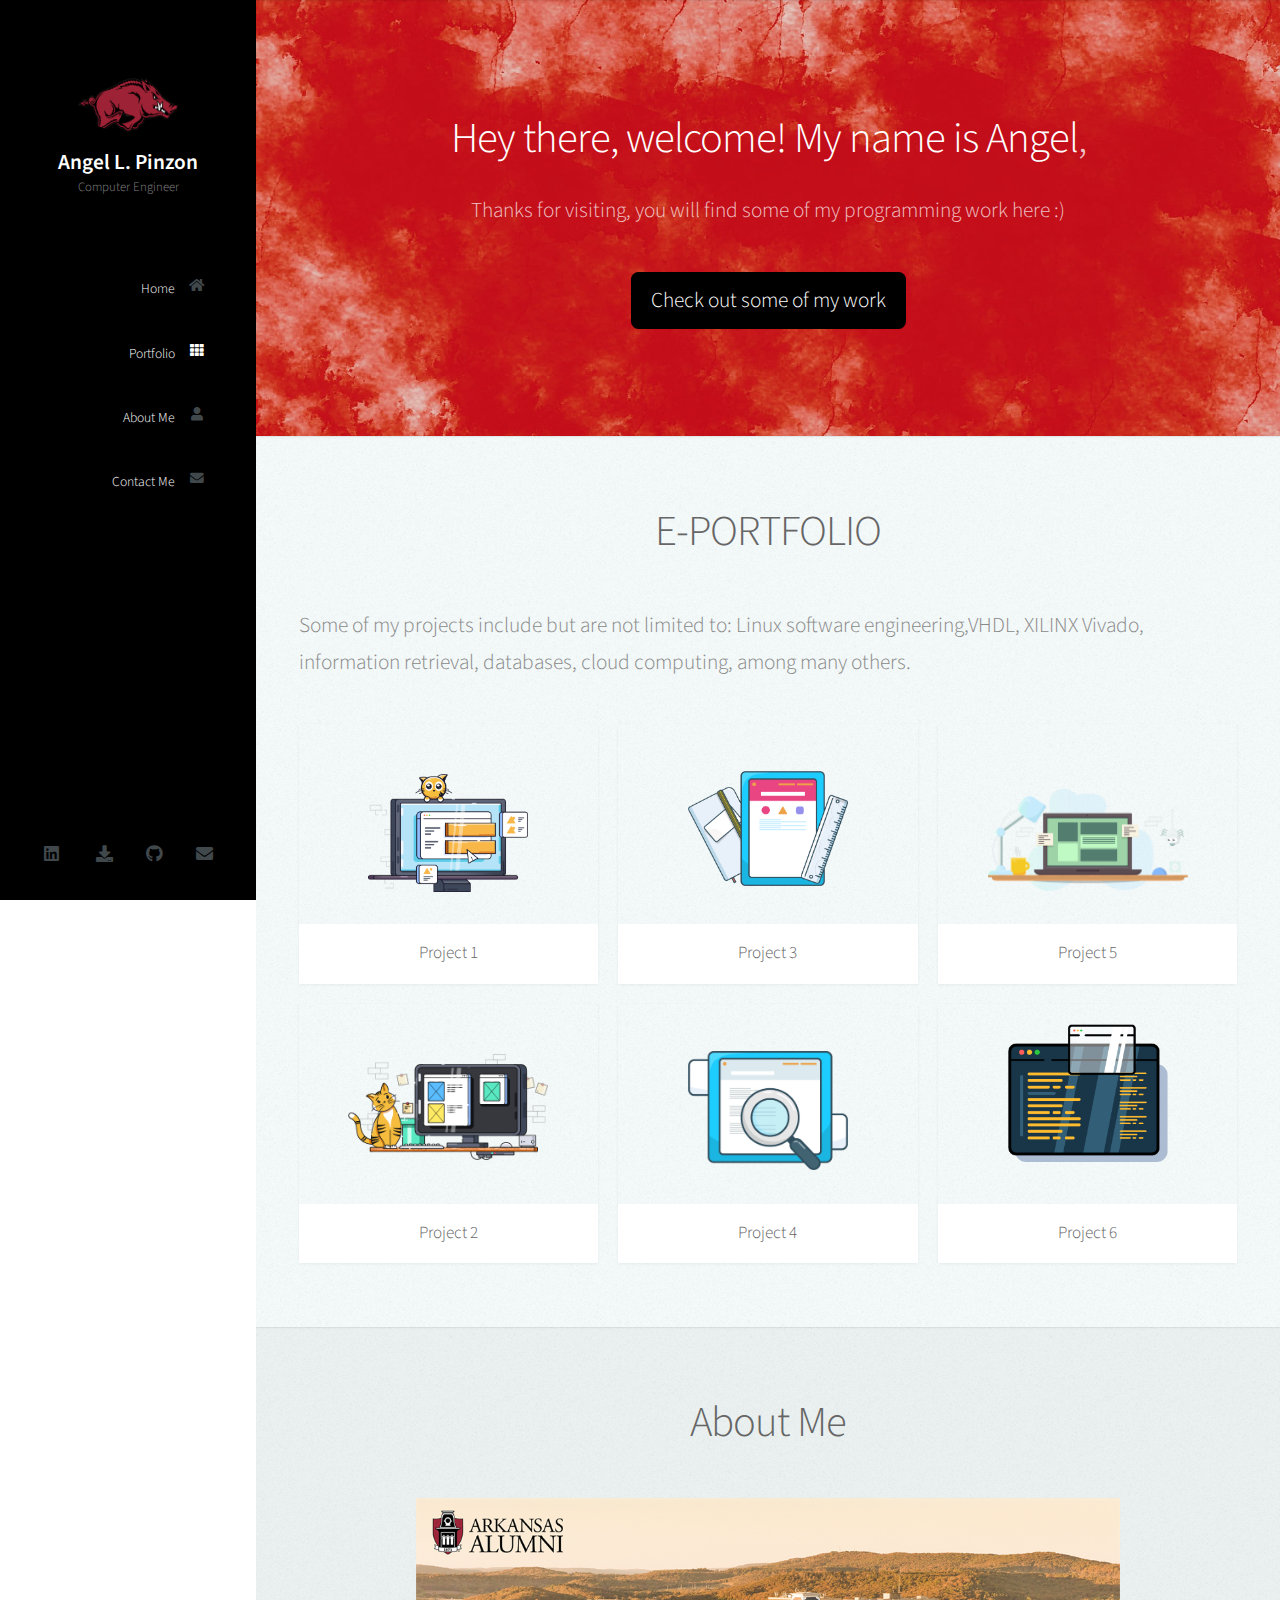
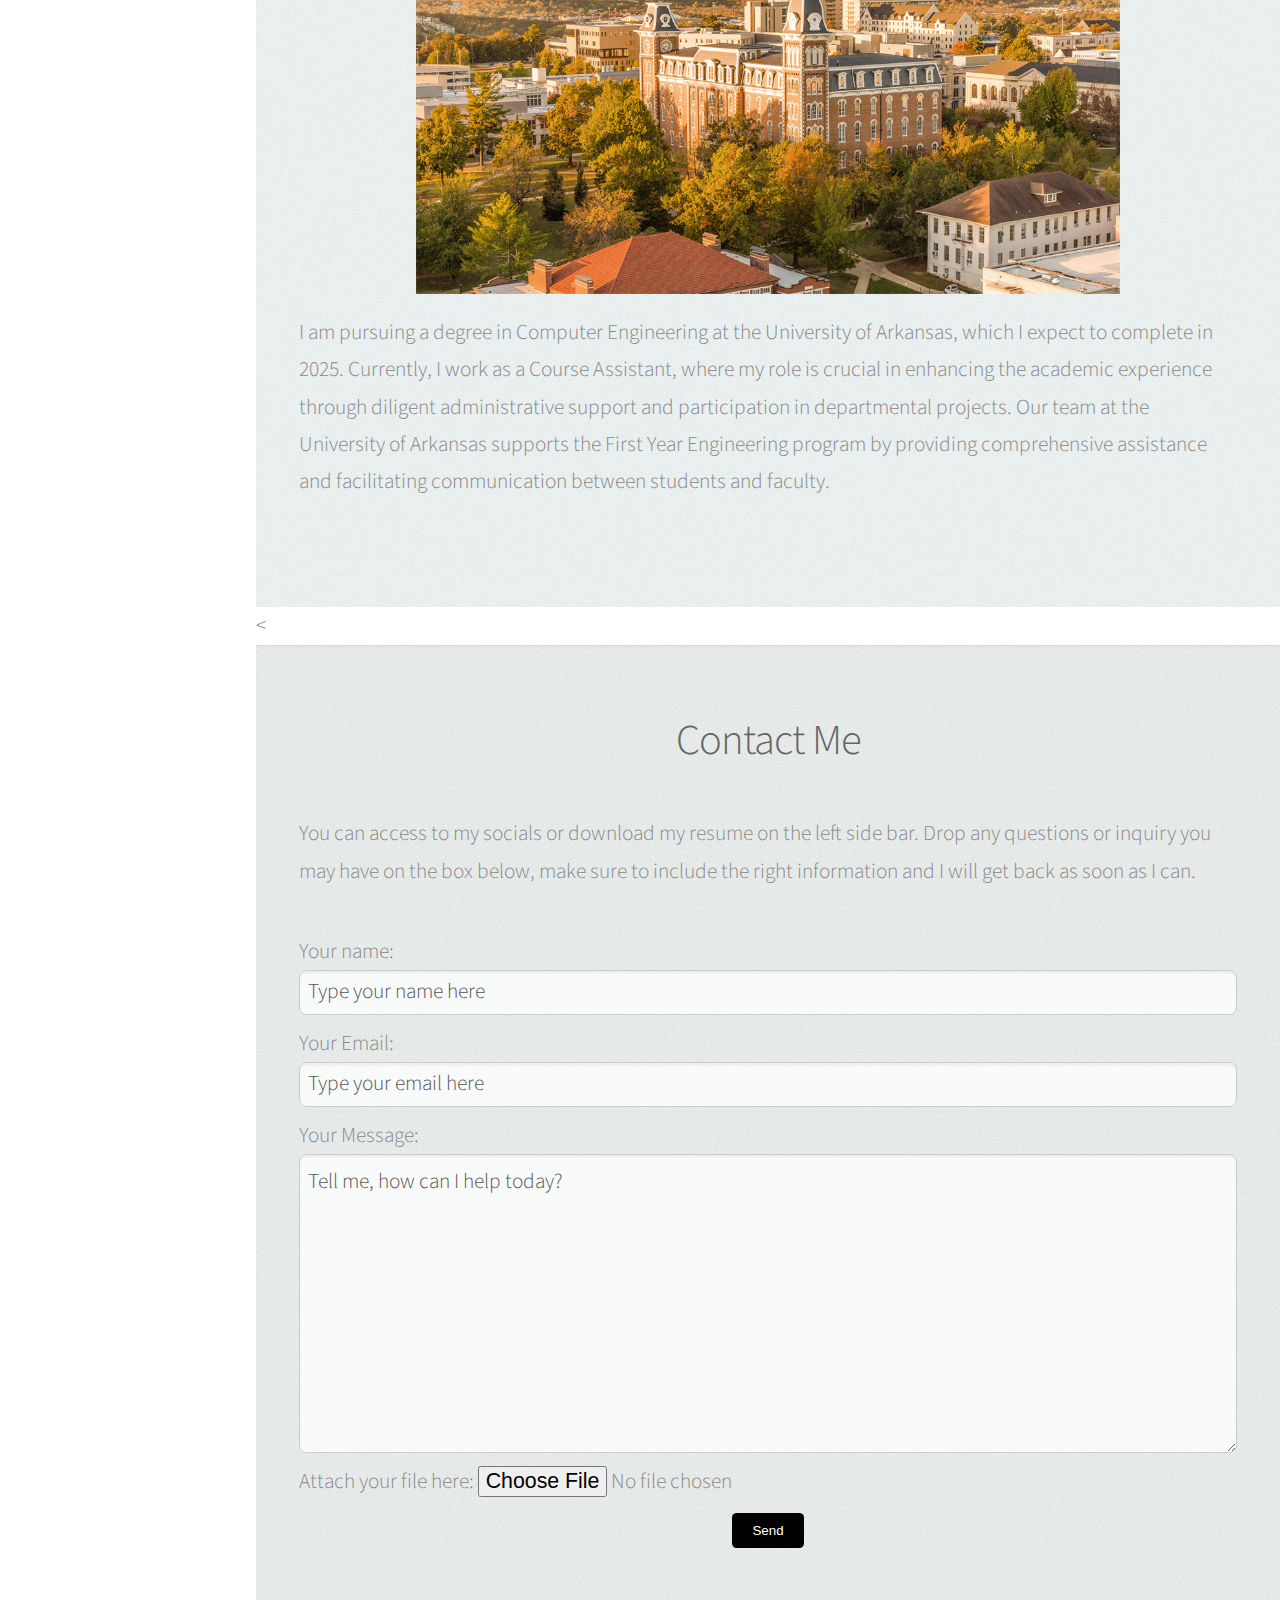
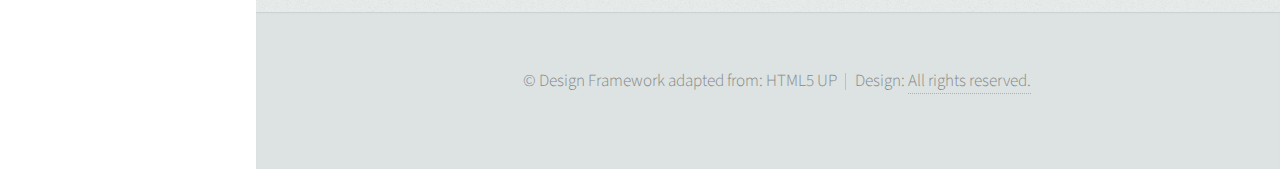
<file: index.html>
<!DOCTYPE HTML>
<!--
	Adapted from:
	Prologue by HTML5 UP
	html5up.net | @ajlkn
	Free for personal and commercial use under the CCA 3.0 license (html5up.net/license)
-->
<html>
<head>
	<title>E-Portfolio</title>
	<meta charset="utf-8" />
	<meta name="viewport" content="width=device-width, initial-scale=1, user-scalable=no" />
	<link rel="stylesheet" href="assets/css/main.css" />

	<style>
		.item .image.fit {
			width: 200px;
			height: 200px;
			object-fit: cover;
			margin: 0 auto;
			display: block;
		}

		/* For Project 1 */
		#portfolio .col-4:nth-child(1) article.item:first-child .image.fit img {
			width: 80%;  /* Adjust this percentage to make image smaller */
			margin: 0 auto;  /* Centers the image horizontally */
			display: block;  /* Ensures margin auto works for centering */
			padding-top: 30px;
			position: relative;
			top: 20px;  /* Adjust this value to move the image down */
		}
		/* For Project 2 */
		#portfolio .col-4:nth-child(1) article.item:last-child .image.fit {
			padding-top: 30px;
			position: relative;
			top: 20px;  /* Adjust this value to move the image down */
		}
		/* For Project 3 - adjusting size */
		#portfolio .col-4:nth-child(2) article.item:first-child .image.fit img {
			width: 80%;  /* Adjust this percentage to make image smaller */
			margin: 0 auto;  /* Centers the image horizontally */
			display: block;  /* Ensures margin auto works for centering */
			padding-top: 10px;
			position: relative;
			top: 37px;
		}

		/* For Project 4 - adjusting size */
		#portfolio .col-4:nth-child(2) article.item:last-child .image.fit img {
			width: 80%;  /* Adjust this percentage to make image smaller */
			margin: 0 auto;  /* Centers the image horizontally */
			display: block;  /* Ensures margin auto works for centering */
			padding-top: 10px;
			position: relative;
			top: 37px;
		}

		/* To adjust Project 5 */
		#portfolio .col-4:nth-child(3) article.item:first-child .image.fit {
			padding-top: 30px;
			position: relative;
			top: 35px;  /* Adjust this value to move the image down */
		}

		/* For Project 6 - adjusting size */
		#portfolio .col-4:nth-child(3) article.item:last-child .image.fit img {
			width: 80%;  /* Adjust this percentage to make image smaller */
			margin: 0 auto;  /* Centers the image horizontally */
			display: block;  /* Ensures margin auto works for centering */
			padding-top: 10px;
			position: relative;
			top: 10px;
		}
		#header {
			background-color: rgb(0, 0, 0);
		}

		.social-icons {
			display: flex;
			justify-content: center; /* Center icons horizontally */
			align-items: center; /* Vertically center icons */
			padding: 10px 0; /* Add padding top/bottom */
		}

		.social-icons a {
			margin: 0 10px; /* Equal margin on both sides */
			display: inline-flex;
			align-items: center;
			color: #ffffff; /* Default icon color */ /* White color for icons */
			transition: color 0.3s ease; /* Smooth transition for hover effect */
		}


		.social-icons a:hover {
			color: #007bff; /* Change icon color on hover to consistent blue*/
		}


		.social-icons .label {
			clip: rect(1px, 1px, 1px, 1px);
			position: absolute;
			height: 1px;
			width: 1px;
			overflow: hidden;
			white-space: nowrap;
		}

		#logo {
			text-align: center; /* Center the logo content */
			padding: 20px 0; /* Add padding to separate from top and social icons */
		}

		#logo img {
			display: block; /* Make image a block element for better centering */
			margin: 0 auto 10px; /* Auto margin for horizontal centering + margin below image */
		}

		#logo h1 {
			margin-bottom: 0; /* Reduce margin below the main h1 */

		}

		#logo p {
			margin-top: 5px; /* Reduce margin above the <p> */
		}
		#nav {
			text-align: right; /* Align nav items to the left */
		}

		#nav ul {
			list-style: none; /* Remove bullet points */
			padding: 15px;       /* Remove default padding */
			margin: 20px 0; /*  Added some margin to separate from logo */
		}

		#nav li {
			margin-bottom: 10px; /* Add spacing between list items */

		}

		#nav a {
			color: #ffffff; /* White color for nav links */
			display: block; /* Make links fill full width of li */
			padding: 5px 15px;   /* Add some padding around links*/
			text-decoration: none; /* Remove underlines from links*/
			transition: background-color 0.3s ease, color 0.3s ease; /* Add transition for hover effect */

		}

		#nav a {
			color: #ffffff; /* White color for nav links */
			display: block;
			padding: 5px 15px;
			text-decoration: none;
			transition: background-color 0.3s ease, color 0.3s ease;
		}

		#nav .icon {
			margin-right: 10px;
			color: #ffffff; /* Initially white, will change on hover */
			transition: color 0.3s ease; /* Add transition for icon color */

		}


		#nav a:hover .icon { /* Target icon on link hover */
			color: #ffffff;  /* White icons on hover */
		}

		/* Social icons - keep these styles the same */
		.social-icons a {
			margin-right: 10px;
			display: inline-flex;
			align-items: center;
			color: #ffffff;
			transition: color 0.3s ease;
		}
		.social-icons a:hover {
			color: #990000;
		}

		.button.scrolly { /* Target the button specifically */
			background-color: #000000; /* Dark red */
			color: #ffffff; /* White text color */
			border: none;  /* Remove default button border */
			padding: 10px 20px; /* Adjust padding as needed */
			text-decoration: none;
			transition: background-color 0.3s ease;  /* Smooth transition for hover effect */
		}

		.button.scrolly:hover {
			background-color: #000000; /* Slightly lighter red on hover */
		}

		#logo img {  /* Style for avatar spacing */
			display: block;
			margin: 0 auto 40px; /* Increased margin below the image */
		}

		#about .featured {
			max-width: 75%;
			height: auto;
			display: block;
			margin: 20px auto;
		}
		#contact p { /* Target paragraphs within the contact section */
			text-align: left;
		}
		#portfolio p { /* Target paragraphs within the contact section */
			text-align: left;
		}
		#about p { /* Target paragraphs within the contact section */
			text-align: left;
		}

		/* Style the form elements for better appearance and spacing*/
		#contact label {
			display: block;  /* Makes labels stack vertically */
			margin-bottom: 10px;  /* Adds space below each label */
		}

		#contact input[type="text"],
		#contact input[type="email"],
		#contact textarea {
			width: 100%;  /* Make input fields take up full width */
			padding: 8px;
			border: 1px solid #ccc;
			box-sizing: border-box; /* Includes padding and border in element's total width */
			margin-bottom: 10px; /* Add space below input fields */

		}

		#contact button[type="submit"] {
			background-color: #000000;
			color: white;
			padding: 10px 20px;
			border: none;
			cursor: pointer;
			transition: background-color 0.3s ease;
		}

		#contact button[type="submit"]:hover {
			background-color: #cc0000;  /* Slightly lighter red on hover */

		}


	</style>

</head>
<body class="is-preload">

<!-- Header -->
<div id="header">

	<div class="top">

		<!-- Logo -->
		<div id="logo">
			<img src="images/avatar.png" alt="Avatar" style="width: 100px; height: 55px; border-radius: 50%; display: block; margin: 20px auto;">
			<h1 id="title">Angel L. Pinzon</h1>
			<p>Computer Engineer</p>
		</div>


		<!-- Nav -->
		<nav id="nav">
			<ul>
				<li><a href="#top" id="top-link"><span class="icon solid fa-home">Home</span></a></li>
				<li><a href="#portfolio" id="portfolio-link"><span class="icon solid fa-th">Portfolio</span></a></li>
				<li><a href="#about" id="about-link"><span class="icon solid fa-user">About Me</span></a></li>
				<li><a href="#contact" id="contact-link"><span class="icon solid fa-envelope">Contact Me</span></a></li>
			</ul>
		</nav>

	</div>

	<div class="bottom">
		<!-- Added class "social-icons" -->
		<ul class="icons social-icons">
			<!-- LinkedIn with Download button -->
			<li><a href="https://www.linkedin.com/in/angel-l-pinzon-6715852a0/" class="icon brands fa-linkedin"><span class="label">LinkedIn</span></a>
				<a href="resume.pdf" download class="icon solid fa-download" title="Download Resume"><span class="label">Download Resume</span></a>
				<!-- Git button -->
			<li><a href="https://github.com/AngelP17" class="icon brands fa-github"><span class="label">Github</span></a>
			<li><a href="mailto:angelpinzon1706@gmail.com" class="icon solid fa-envelope"><span class="label">Email</span></a></li>

		</ul>

	</div>


</div>

<!-- Main -->
<div id="main">

	<!-- Intro -->
	<section id="top" class="one dark cover">
		<div class="container">

			<header>
				<h2 class="alt"> <strong> Hey there, welcome! My name is Angel</strong>,
				</h2>
				<p>Thanks for visiting, you will find some of my programming work here :)<br />
				</p>
			</header>

			<footer> <a href="#portfolio" class="button scrolly">Check out some of my work</a> </footer>

		</div>
	</section>

	<!-- Portfolio -->
	<section id="portfolio" class="two">
		<div class="container">

			<header>
				<h2> <strong>E-PORTFOLIO</strong>
				</h2>
			</header>

			<p>
				Some of my projects include but are not limited to:
				Linux software engineering,VHDL, XILINX Vivado, information retrieval, databases,
				cloud computing, among many others.
			</p>

			<div class="row">
				<div class="col-4 col-12-mobile">
					<article class="item">
						<a href="#" class="image fit"><img src="images/weather.png" alt="weather app" /></a>
						<header>
							<h3>Project 1</h3>
						</header>
					</article>
					<article class="item">
						<a href="#" class="image fit"><img src="images/travel.png" alt="Travel Buddy" /></a>
						<header>
							<h3>Project 2</h3>
						</header>
					</article>
				</div>
				<div class="col-4 col-12-mobile">
					<article class="item">
						<a href="#" class="image fit"><img src="images/math.png" alt="Math Tutor" /></a>
						<header>
							<h3>Project 3</h3>
						</header>
					</article>
					<article class="item">
						<a href="#" class="image fit"><img src="images/unit.png" alt="Unit Converter"/></a>
						<header>
							<h3>Project 4</h3>
						</header>
					</article>
				</div>
				<div class="col-4 col-12-mobile">
					<article class="item">
						<a href="#" class="image fit"><img src="images/map.png" alt="Map Explorer" /></a>
						<header>
							<h3>Project 5</h3>
						</header>
					</article>
					<article class="item">
						<a href="#" class="image fit"><img src="images/research.png" alt="Research Helper" /></a>
						<header>
							<h3>Project 6</h3>
						</header>
					</article>
				</div>
			</div>

		</div>
	</section>

	<!-- About Me -->
	<section id="about" class="three">
		<div class="container">

			<header>
				<h2>About Me</h2>
			</header>
			<a href="#" class="image featured"><img src="images/me.png" alt="My Avatar" /></a>
			<p>I am pursuing a degree in Computer Engineering at the University of Arkansas, which I expect to complete in 2025.
				Currently, I work as a Course Assistant, where my role is crucial in enhancing the academic experience through diligent
				administrative support and participation in departmental projects. Our team at the University of Arkansas supports the
				First Year Engineering program by providing comprehensive assistance and facilitating communication between students and faculty.
			</p>

		</div>
	</section>

	<<!-- Contact -->
	<section id="contact" class="four">
		<div class="container">

			<header>
				<h2><strong>Contact Me</strong></h2>
			</header>

			<p>
				You can access to my socials or download my resume on the left side bar.
				Drop any questions or inquiry you may have on the box below,
				make sure to include the right information and I will get back
				as soon as I can.
			</p>

			<form
					action="https://formspree.io/f/xdkorzwz"
					method="POST"
					enctype="multipart/form-data"
			>
				<label>
					Your name:
					<input type="text" name="name" placeholder="Type your name here" />
				</label>
				<label>
					Your Email:
					<input type="email" name="email" placeholder="Type your email here"/>
				</label>
				<label>
					Your Message:
					<textarea name="message" placeholder="Tell me, how can I help today?" ></textarea>
				</label>
				<label>
					Attach your file here:
					<input type="file" name="upload">
				</label>
				<button type="submit">Send</button>
			</form>

		</div>
	</section>

</div>

<!-- Footer -->
<div id="footer">

	<!-- Copyright -->
	<ul class="copyright">
		<li>© Design Framework adapted from: HTML5 UP </li><li>Design: <a href="http://html5up.net"> All rights reserved.</a></li>
	</ul>

</div>

<!-- Scripts -->
<script src="assets/js/jquery.min.js"></script>
<script src="assets/js/jquery.scrolly.min.js"></script>
<script src="assets/js/jquery.scrollex.min.js"></script>
<script src="assets/js/browser.min.js"></script>
<script src="assets/js/breakpoints.min.js"></script>
<script src="assets/js/util.js"></script>
<script src="assets/js/main.js"></script>

</body>
</html>
</file>
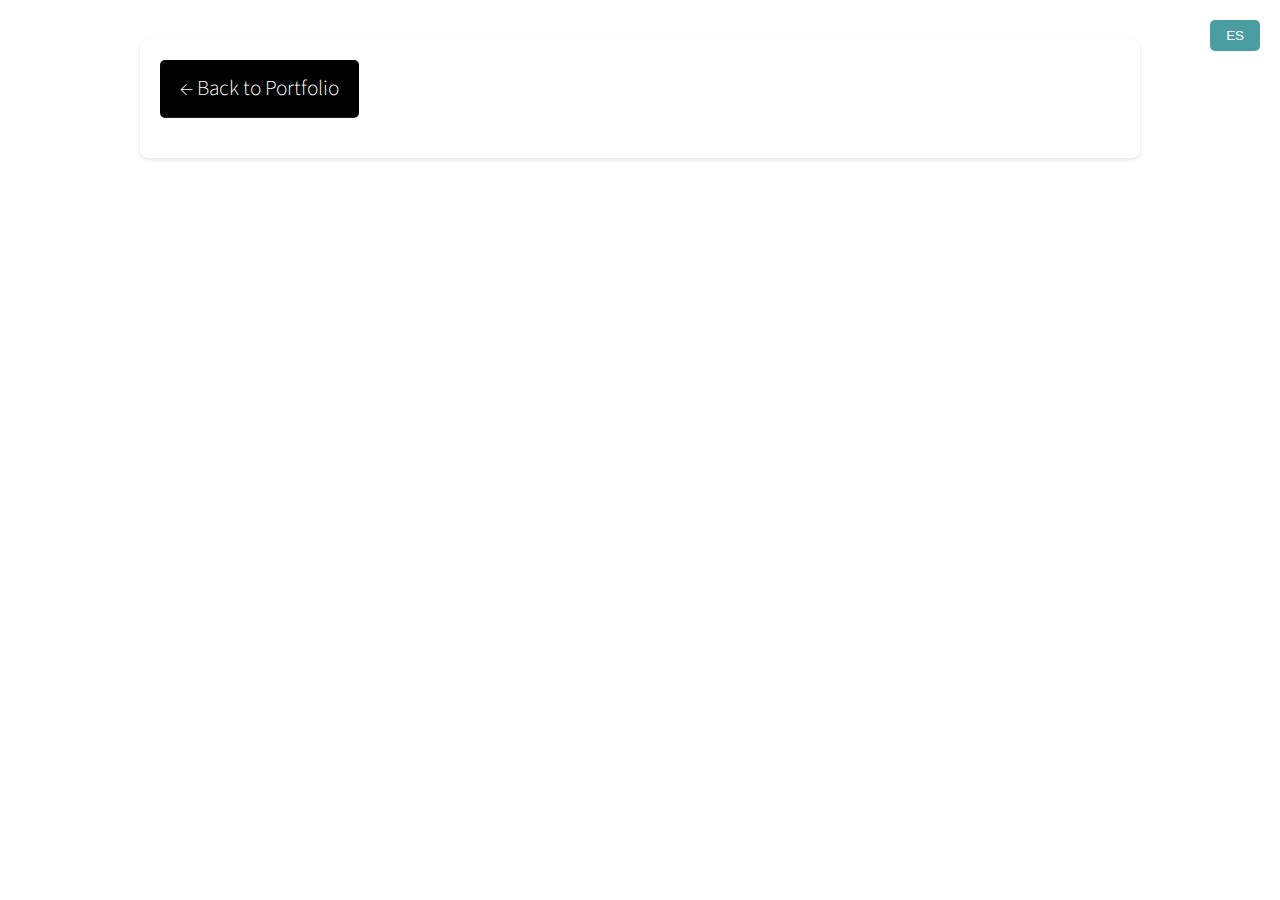
<file: project-view.html>
<!DOCTYPE HTML>
<html>
<head>
  <title>Project View</title>
  <meta charset="utf-8" />
  <meta name="viewport" content="width=device-width, initial-scale=1, user-scalable=no" />
  <link rel="stylesheet" href="assets/css/main.css" />

  <style>
    .project-container {
      max-width: 1000px;
      margin: 40px auto;
      padding: 20px;
      background-color: white;
      border-radius: 8px;
      box-shadow: 0 2px 4px rgba(0,0,0,0.1);
    }

    .project-image {
      width: 100%;
      max-height: 500px;
      object-fit: contain;
      margin-bottom: 20px;
    }

    .project-details {
      margin-top: 20px;
    }

    .back-button {
      display: inline-block;
      background: #000000;
      color: white !important;
      padding: 10px 20px;
      text-decoration: none;
      border-radius: 5px;
      margin-bottom: 20px;
    }

    .project-links {
      margin-top: 20px;
    }

    .github-button {
      display: inline-block;
      background: #4a9ea1;
      color: white !important;
      padding: 12px 24px;
      text-decoration: none;
      border-radius: 5px;
      transition: background-color 0.3s ease;
    }

    .github-button:hover {
      background: #3a8e91;
    }

    .language-toggle {
      position: absolute;
      top: 20px;
      right: 20px;
      padding: 8px 16px;
      background: #4a9ea1;
      color: white;
      border: none;
      border-radius: 5px;
      cursor: pointer;
      transition: background-color 0.3s ease;
    }

    .language-toggle:hover {
      background: #3a8e91;
    }
  </style>
</head>
<body class="is-preload">
<div class="project-container">
  <button id="languageToggle" class="language-toggle">ES</button>
  <a href="javascript:window.close()" class="back-button">← Back to Portfolio</a>

  <div id="project-content">
    <!-- Content will be loaded dynamically via JavaScript -->
  </div>
</div>

<!-- Scripts -->
<script src="assets/js/jquery.min.js"></script>
<script>
  let currentLanguage = 'en';

  // Get project ID from URL
  const urlParams = new URLSearchParams(window.location.search);
  const projectId = urlParams.get('project');

  // Project data with bilingual support
  const projects = {
    '1': {
      title: {
        en: 'Document Search Engine - Information Retrieval',
        es: 'Motor de Búsqueda de Documentos - Recuperación de Información'
      },
      image: 'images/weather.png',
      description: {
        en: 'Developed a robust document search engine implementing advanced information retrieval techniques. Features include efficient indexing, query processing, and relevant document ranking using TF-IDF algorithms.',
        es: 'Desarrollé un motor de búsqueda de documentos implementando técnicas avanzadas de recuperación de información. Incluye indexación eficiente, procesamiento de consultas y clasificación de documentos relevantes usando algoritmos TF-IDF.'
      },
      technologies: 'HTML5, CSS, C++, indexing, query processing, search algorithms',
      githubPath: 'https://github.com/AngelP17/Portafolio/tree/main/Projects/IR'
    },
    '2': {
      title: {
        en: 'Karpinski Operations Implementation - Cloud Computing',
        es: 'Implementación de Operaciones Karpinski - Computación en la Nube'
      },
      image: 'images/travel.png',
      description: {
        en: 'Implemented Karpinski operations for cloud computing environments, focusing on MapReduce optimization and security risk management. Enhanced data processing efficiency and system reliability.',
        es: 'Implementé operaciones Karpinski para entornos de computación en la nube, enfocándome en la optimización de MapReduce y gestión de riesgos de seguridad. Mejoré la eficiencia del procesamiento de datos y la fiabilidad del sistema.'
      },
      technologies: 'Cloud/OS Management, MapReduce, Security Risk, Spark',
      githubPath: 'https://github.com/AngelP17/Portafolio/tree/main/Projects/CC'
    },
    '3': {
      title: {
        en: 'Microprocessor System Design and Testing - Synthesis and Design',
        es: 'Diseño y Prueba de Sistemas de Microprocesadores - Síntesis y Diseño'
      },
      image: 'images/research.png',
      description: {
        en: 'Designed and tested microprocessor systems using VHDL and ModelSim. Implemented virtual machine environments for system validation and performance testing.',
        es: 'Diseñé y probé sistemas de microprocesadores usando VHDL y ModelSim. Implementé entornos de máquinas virtuales para validación de sistemas y pruebas de rendimiento.'
      },
      technologies: 'VHDL, C#, ModelSim, Virtual Machine Environments',
      githubPath: 'https://github.com/AngelP17/Portafolio/tree/main/Projects/SM'
    },
    '4': {
      title: {
        en: 'Autonomous Vehicle: Software and Hardware Implementation',
        es: 'Vehículo Autónomo: Implementación de Software y Hardware'
      },
      image: 'images/weather.png',
      description: {
        en: 'Created embedded systems for autonomous vehicle control using XILINX and FreeRTOS. Developed APIs for sensor integration and real-time decision making.',
        es: 'Creé sistemas embebidos para control de vehículos autónomos usando XILINX y FreeRTOS. Desarrollé APIs para integración de sensores y toma de decisiones en tiempo real.'
      },
      technologies: 'XILINX, C#, FREERTOS, API',
      githubPath: 'https://github.com/AngelP17/Portafolio/tree/main/Projects/EBS'
    },
    '5': {
      title: {
        en: 'LaserTag Game Full Stack Implementation',
        es: 'Implementación Full Stack de Juego LaserTag'
      },
      image: 'images/unit.png',
      description: {
        en: 'Developed a full-stack laser tag game system with real-time player tracking, score management, and interactive user interface. Implemented both frontend and backend components.',
        es: 'Desarrollé un sistema completo de juego laser tag con seguimiento de jugadores en tiempo real, gestión de puntuación e interfaz de usuario interactiva. Implementé componentes frontend y backend.'
      },
      technologies: 'C++, JS, Front/Back End development and implementation, API',
      githubPath: 'https://github.com/AngelP17/Portafolio/tree/main/Projects/SFE'
    },
    '6': {
      title: {
        en: '2D Game Interactive Interface',
        es: 'Interfaz Interactiva de Juego 2D'
      },
      image: 'images/php.png',
      description: {
        en: 'Created an interactive 2D game interface using modern web technologies. Implemented game mechanics, user interactions, and responsive design principles.',
        es: 'Creé una interfaz de juego 2D interactiva usando tecnologías web modernas. Implementé mecánicas de juego, interacciones de usuario y principios de diseño responsivo.'
      },
      technologies: 'JS, Java, JSON, Python, Apache',
      githubPath: 'https://github.com/AngelP17/Portafolio/tree/main/Projects/2DG'
    }
  };

  // Function to update content based on language
  function updateContent(project, language) {
    const content = `
      <h2>${project.title[language]}</h2>
      <img src="${project.image}" class="project-image" alt="${project.title[language]}">
      <div class="project-details">
        <h3>${language === 'en' ? 'Description' : 'Descripción'}</h3>
        <p>${project.description[language]}</p>

        <h3>${language === 'en' ? 'Technologies Used' : 'Tecnologías Utilizadas'}</h3>
        <p>${project.technologies}</p>

        <div class="project-links">
          <a href="${project.githubPath}" target="_blank" class="github-button">
            ${language === 'en' ? 'View Project on GitHub' : 'Ver Proyecto en GitHub'}
          </a>
        </div>
      </div>
    `;
    document.getElementById('project-content').innerHTML = content;
    document.getElementById('languageToggle').textContent = language === 'en' ? 'ES' : 'EN';
  }

  // Toggle language
  document.getElementById('languageToggle').addEventListener('click', function() {
    currentLanguage = currentLanguage === 'en' ? 'es' : 'en';
    const project = projects[projectId];
    if (project) {
      updateContent(project, currentLanguage);
    }
  });

  // Load project when page loads
  function loadProject() {
    const project = projects[projectId];
    if (project) {
      updateContent(project, currentLanguage);
    }
  }

  // Load project when page loads
  window.onload = loadProject;
</script>
</body>
</html>
</file>
<file: assets/css/main.css>
@import url("fontawesome-all.min.css");
@import url("https://fonts.googleapis.com/css?family=Source+Sans+Pro:300,300italic,400,600");

/*
	Prologue by HTML5 UP
	html5up.net | @ajlkn
	Free for personal and commercial use under the CCA 3.0 license (html5up.net/license)
*/

html, body, div, span, applet, object,
iframe, h1, h2, h3, h4, h5, h6, p, blockquote,
pre, a, abbr, acronym, address, big, cite,
code, del, dfn, em, img, ins, kbd, q, s, samp,
small, strike, strong, sub, sup, tt, var, b,
u, i, center, dl, dt, dd, ol, ul, li, fieldset,
form, label, legend, table, caption, tbody,
tfoot, thead, tr, th, td, article, aside,
canvas, details, embed, figure, figcaption,
footer, header, hgroup, menu, nav, output, ruby,
section, summary, time, mark, audio, video {
	margin: 0;
	padding: 0;
	border: 0;
	font-size: 100%;
	font: inherit;
	vertical-align: baseline;}

article, aside, details, figcaption, figure,
footer, header, hgroup, menu, nav, section {
	display: block;}

body {
	line-height: 1;
}

ol, ul {
	list-style: none;
}

blockquote, q {
	quotes: none;
}

	blockquote:before, blockquote:after, q:before, q:after {
		content: '';
		content: none;
	}

table {
	border-collapse: collapse;
	border-spacing: 0;
}

body {
	-webkit-text-size-adjust: none;
}

mark {
	background-color: transparent;
	color: inherit;
}

input::-moz-focus-inner {
	border: 0;
	padding: 0;
}

input, select, textarea {
	-moz-appearance: none;
	-webkit-appearance: none;
	-ms-appearance: none;
	appearance: none;
}

/* Basic */

	html {
		box-sizing: border-box;
	}

	*, *:before, *:after {
		box-sizing: inherit;
	}

	body {
		background: #fff;
		font-family: 'Source Sans Pro', sans-serif;
		font-size: 19pt;
		font-weight: 300;
		line-height: 1.75em;
		color: #888;
	}

		body.is-preload *, body.is-preload *:before, body.is-preload *:after {
			-moz-animation: none !important;
			-webkit-animation: none !important;
			-ms-animation: none !important;
			animation: none !important;
			-moz-transition: none !important;
			-webkit-transition: none !important;
			-ms-transition: none !important;
			transition: none !important;
		}

	input, textarea, select {
		font-family: 'Source Sans Pro', sans-serif;
		font-size: 19pt;
		font-weight: 300;
		line-height: 1.75em;
		color: #888;
	}

	h1, h2, h3, h4, h5, h6 {
		font-weight: 300;
		color: #666;
		line-height: 1.5em;
	}

	h1 a, h2 a, h3 a, h4 a, h5 a, h6 a {
		color: inherit;
		text-decoration: none;
	}

		h1 a strong, h2 a strong, h3 a strong, h4 a strong, h5 a strong, h6 a strong {
			color: #333;
		}

	h2 {
		font-size: 2em;
		letter-spacing: -1px;
	}

		h2.alt {
			color: #888;
		}

			h2.alt strong {
				color: #666;
			}

	h3 {
		font-size: 1.5em;
	}

	header {
		margin: 0 0 2em 0;
	}

		header > p {
			margin: 1em 0 0 0;
		}

	footer {
		margin: 2em 0 0 0;
	}

	strong, b {
		font-weight: 300;
		color: #666;
	}

	em, i {
		font-style: italic;
	}

	a {
		text-decoration: none;
		color: inherit;
		border-bottom: dotted 1px rgba(128, 128, 128, 0.5);
		-moz-transition: color 0.35s ease-in-out, border-bottom-color 0.35s ease-in-out;
		-webkit-transition: color 0.35s ease-in-out, border-bottom-color 0.35s ease-in-out;
		-ms-transition: color 0.35s ease-in-out, border-bottom-color 0.35s ease-in-out;
		transition: color 0.35s ease-in-out, border-bottom-color 0.35s ease-in-out;
		outline: 0;
	}

		a:hover {
			color: #E27689;
			border-bottom-color: rgba(255, 255, 255, 0);
		}

	sub {
		position: relative;
		top: 0.5em;
		font-size: 0.8em;
	}

	sup {
		position: relative;
		top: -0.5em;
		font-size: 0.8em;
	}

	hr {
		border: 0;
		border-top: solid 1px #ddd;
	}

	blockquote {
		border-left: solid 0.5em #ddd;
		padding: 1em 0 1em 2em;
		font-style: italic;
	}

	p, ul, ol, dl, table {
		margin-bottom: 2em;
	}

	br.clear {
		clear: both;
	}

/* Container */

	.container {
		margin: 0 auto;
		max-width: 100%;
		width: 1400px;
	}

		@media screen and (min-width: 961px) and (max-width: 1880px) {

			.container {
				width: 1200px;
			}

		}

		@media screen and (min-width: 961px) and (max-width: 1620px) {

			.container {
				width: 960px;
			}

		}

		@media screen and (min-width: 961px) and (max-width: 1320px) {

			.container {
				width: 100%;
			}

		}

		@media screen and (max-width: 960px) {

			.container {
				width: 100%;
			}

		}

		@media screen and (max-width: 736px) {

			.container {
				width: 100%;
			}

		}

/* Row */

	.row {
		display: flex;
		flex-wrap: wrap;
		box-sizing: border-box;
		align-items: stretch;
	}

		.row > * {
			box-sizing: border-box;
		}

		.row.gtr-uniform > * > :last-child {
			margin-bottom: 0;
		}

		.row.aln-left {
			justify-content: flex-start;
		}

		.row.aln-center {
			justify-content: center;
		}

		.row.aln-right {
			justify-content: flex-end;
		}

		.row.aln-top {
			align-items: flex-start;
		}

		.row.aln-middle {
			align-items: center;
		}

		.row.aln-bottom {
			align-items: flex-end;
		}

		.row > .imp {
			order: -1;
		}

		.row > .col-1 {
			width: 8.33333%;
		}

		.row > .off-1 {
			margin-left: 8.33333%;
		}

		.row > .col-2 {
			width: 16.66667%;
		}

		.row > .off-2 {
			margin-left: 16.66667%;
		}

		.row > .col-3 {
			width: 25%;
		}

		.row > .off-3 {
			margin-left: 25%;
		}

		.row > .col-4 {
			width: 33.33333%;
		}

		.row > .off-4 {
			margin-left: 33.33333%;
		}

		.row > .col-5 {
			width: 41.66667%;
		}

		.row > .off-5 {
			margin-left: 41.66667%;
		}

		.row > .col-6 {
			width: 50%;
		}

		.row > .off-6 {
			margin-left: 50%;
		}

		.row > .col-7 {
			width: 58.33333%;
		}

		.row > .off-7 {
			margin-left: 58.33333%;
		}

		.row > .col-8 {
			width: 66.66667%;
		}

		.row > .off-8 {
			margin-left: 66.66667%;
		}

		.row > .col-9 {
			width: 75%;
		}

		.row > .off-9 {
			margin-left: 75%;
		}

		.row > .col-10 {
			width: 83.33333%;
		}

		.row > .off-10 {
			margin-left: 83.33333%;
		}

		.row > .col-11 {
			width: 91.66667%;
		}

		.row > .off-11 {
			margin-left: 91.66667%;
		}

		.row > .col-12 {
			width: 100%;
		}

		.row > .off-12 {
			margin-left: 100%;
		}

		.row.gtr-0 {
			margin-top: 0px;
			margin-left: 0px;
		}

			.row.gtr-0 > * {
				padding: 0px 0 0 0px;
			}

			.row.gtr-0.gtr-uniform {
				margin-top: 0px;
			}

				.row.gtr-0.gtr-uniform > * {
					padding-top: 0px;
				}

		.row.gtr-25 {
			margin-top: -10px;
			margin-left: -10px;
		}

			.row.gtr-25 > * {
				padding: 10px 0 0 10px;
			}

			.row.gtr-25.gtr-uniform {
				margin-top: -10px;
			}

				.row.gtr-25.gtr-uniform > * {
					padding-top: 10px;
				}

		.row.gtr-50 {
			margin-top: -20px;
			margin-left: -20px;
		}

			.row.gtr-50 > * {
				padding: 20px 0 0 20px;
			}

			.row.gtr-50.gtr-uniform {
				margin-top: -20px;
			}

				.row.gtr-50.gtr-uniform > * {
					padding-top: 20px;
				}

		.row {
			margin-top: -40px;
			margin-left: -40px;
		}

			.row > * {
				padding: 40px 0 0 40px;
			}

			.row.gtr-uniform {
				margin-top: -40px;
			}

				.row.gtr-uniform > * {
					padding-top: 40px;
				}

		.row.gtr-150 {
			margin-top: -60px;
			margin-left: -60px;
		}

			.row.gtr-150 > * {
				padding: 60px 0 0 60px;
			}

			.row.gtr-150.gtr-uniform {
				margin-top: -60px;
			}

				.row.gtr-150.gtr-uniform > * {
					padding-top: 60px;
				}

		.row.gtr-200 {
			margin-top: -80px;
			margin-left: -80px;
		}

			.row.gtr-200 > * {
				padding: 80px 0 0 80px;
			}

			.row.gtr-200.gtr-uniform {
				margin-top: -80px;
			}

				.row.gtr-200.gtr-uniform > * {
					padding-top: 80px;
				}

		@media screen and (min-width: 961px) and (max-width: 1880px) {

			.row {
				display: flex;
				flex-wrap: wrap;
				box-sizing: border-box;
				align-items: stretch;
			}

				.row > * {
					box-sizing: border-box;
				}

				.row.gtr-uniform > * > :last-child {
					margin-bottom: 0;
				}

				.row.aln-left {
					justify-content: flex-start;
				}

				.row.aln-center {
					justify-content: center;
				}

				.row.aln-right {
					justify-content: flex-end;
				}

				.row.aln-top {
					align-items: flex-start;
				}

				.row.aln-middle {
					align-items: center;
				}

				.row.aln-bottom {
					align-items: flex-end;
				}

				.row > .imp-wide {
					order: -1;
				}

				.row > .col-1-wide {
					width: 8.33333%;
				}

				.row > .off-1-wide {
					margin-left: 8.33333%;
				}

				.row > .col-2-wide {
					width: 16.66667%;
				}

				.row > .off-2-wide {
					margin-left: 16.66667%;
				}

				.row > .col-3-wide {
					width: 25%;
				}

				.row > .off-3-wide {
					margin-left: 25%;
				}

				.row > .col-4-wide {
					width: 33.33333%;
				}

				.row > .off-4-wide {
					margin-left: 33.33333%;
				}

				.row > .col-5-wide {
					width: 41.66667%;
				}

				.row > .off-5-wide {
					margin-left: 41.66667%;
				}

				.row > .col-6-wide {
					width: 50%;
				}

				.row > .off-6-wide {
					margin-left: 50%;
				}

				.row > .col-7-wide {
					width: 58.33333%;
				}

				.row > .off-7-wide {
					margin-left: 58.33333%;
				}

				.row > .col-8-wide {
					width: 66.66667%;
				}

				.row > .off-8-wide {
					margin-left: 66.66667%;
				}

				.row > .col-9-wide {
					width: 75%;
				}

				.row > .off-9-wide {
					margin-left: 75%;
				}

				.row > .col-10-wide {
					width: 83.33333%;
				}

				.row > .off-10-wide {
					margin-left: 83.33333%;
				}

				.row > .col-11-wide {
					width: 91.66667%;
				}

				.row > .off-11-wide {
					margin-left: 91.66667%;
				}

				.row > .col-12-wide {
					width: 100%;
				}

				.row > .off-12-wide {
					margin-left: 100%;
				}

				.row.gtr-0 {
					margin-top: 0px;
					margin-left: 0px;
				}

					.row.gtr-0 > * {
						padding: 0px 0 0 0px;
					}

					.row.gtr-0.gtr-uniform {
						margin-top: 0px;
					}

						.row.gtr-0.gtr-uniform > * {
							padding-top: 0px;
						}

				.row.gtr-25 {
					margin-top: -10px;
					margin-left: -10px;
				}

					.row.gtr-25 > * {
						padding: 10px 0 0 10px;
					}

					.row.gtr-25.gtr-uniform {
						margin-top: -10px;
					}

						.row.gtr-25.gtr-uniform > * {
							padding-top: 10px;
						}

				.row.gtr-50 {
					margin-top: -20px;
					margin-left: -20px;
				}

					.row.gtr-50 > * {
						padding: 20px 0 0 20px;
					}

					.row.gtr-50.gtr-uniform {
						margin-top: -20px;
					}

						.row.gtr-50.gtr-uniform > * {
							padding-top: 20px;
						}

				.row {
					margin-top: -40px;
					margin-left: -40px;
				}

					.row > * {
						padding: 40px 0 0 40px;
					}

					.row.gtr-uniform {
						margin-top: -40px;
					}

						.row.gtr-uniform > * {
							padding-top: 40px;
						}

				.row.gtr-150 {
					margin-top: -60px;
					margin-left: -60px;
				}

					.row.gtr-150 > * {
						padding: 60px 0 0 60px;
					}

					.row.gtr-150.gtr-uniform {
						margin-top: -60px;
					}

						.row.gtr-150.gtr-uniform > * {
							padding-top: 60px;
						}

				.row.gtr-200 {
					margin-top: -80px;
					margin-left: -80px;
				}

					.row.gtr-200 > * {
						padding: 80px 0 0 80px;
					}

					.row.gtr-200.gtr-uniform {
						margin-top: -80px;
					}

						.row.gtr-200.gtr-uniform > * {
							padding-top: 80px;
						}

		}

		@media screen and (min-width: 961px) and (max-width: 1620px) {

			.row {
				display: flex;
				flex-wrap: wrap;
				box-sizing: border-box;
				align-items: stretch;
			}

				.row > * {
					box-sizing: border-box;
				}

				.row.gtr-uniform > * > :last-child {
					margin-bottom: 0;
				}

				.row.aln-left {
					justify-content: flex-start;
				}

				.row.aln-center {
					justify-content: center;
				}

				.row.aln-right {
					justify-content: flex-end;
				}

				.row.aln-top {
					align-items: flex-start;
				}

				.row.aln-middle {
					align-items: center;
				}

				.row.aln-bottom {
					align-items: flex-end;
				}

				.row > .imp-normal {
					order: -1;
				}

				.row > .col-1-normal {
					width: 8.33333%;
				}

				.row > .off-1-normal {
					margin-left: 8.33333%;
				}

				.row > .col-2-normal {
					width: 16.66667%;
				}

				.row > .off-2-normal {
					margin-left: 16.66667%;
				}

				.row > .col-3-normal {
					width: 25%;
				}

				.row > .off-3-normal {
					margin-left: 25%;
				}

				.row > .col-4-normal {
					width: 33.33333%;
				}

				.row > .off-4-normal {
					margin-left: 33.33333%;
				}

				.row > .col-5-normal {
					width: 41.66667%;
				}

				.row > .off-5-normal {
					margin-left: 41.66667%;
				}

				.row > .col-6-normal {
					width: 50%;
				}

				.row > .off-6-normal {
					margin-left: 50%;
				}

				.row > .col-7-normal {
					width: 58.33333%;
				}

				.row > .off-7-normal {
					margin-left: 58.33333%;
				}

				.row > .col-8-normal {
					width: 66.66667%;
				}

				.row > .off-8-normal {
					margin-left: 66.66667%;
				}

				.row > .col-9-normal {
					width: 75%;
				}

				.row > .off-9-normal {
					margin-left: 75%;
				}

				.row > .col-10-normal {
					width: 83.33333%;
				}

				.row > .off-10-normal {
					margin-left: 83.33333%;
				}

				.row > .col-11-normal {
					width: 91.66667%;
				}

				.row > .off-11-normal {
					margin-left: 91.66667%;
				}

				.row > .col-12-normal {
					width: 100%;
				}

				.row > .off-12-normal {
					margin-left: 100%;
				}

				.row.gtr-0 {
					margin-top: 0px;
					margin-left: 0px;
				}

					.row.gtr-0 > * {
						padding: 0px 0 0 0px;
					}

					.row.gtr-0.gtr-uniform {
						margin-top: 0px;
					}

						.row.gtr-0.gtr-uniform > * {
							padding-top: 0px;
						}

				.row.gtr-25 {
					margin-top: -10px;
					margin-left: -10px;
				}

					.row.gtr-25 > * {
						padding: 10px 0 0 10px;
					}

					.row.gtr-25.gtr-uniform {
						margin-top: -10px;
					}

						.row.gtr-25.gtr-uniform > * {
							padding-top: 10px;
						}

				.row.gtr-50 {
					margin-top: -20px;
					margin-left: -20px;
				}

					.row.gtr-50 > * {
						padding: 20px 0 0 20px;
					}

					.row.gtr-50.gtr-uniform {
						margin-top: -20px;
					}

						.row.gtr-50.gtr-uniform > * {
							padding-top: 20px;
						}

				.row {
					margin-top: -40px;
					margin-left: -40px;
				}

					.row > * {
						padding: 40px 0 0 40px;
					}

					.row.gtr-uniform {
						margin-top: -40px;
					}

						.row.gtr-uniform > * {
							padding-top: 40px;
						}

				.row.gtr-150 {
					margin-top: -60px;
					margin-left: -60px;
				}

					.row.gtr-150 > * {
						padding: 60px 0 0 60px;
					}

					.row.gtr-150.gtr-uniform {
						margin-top: -60px;
					}

						.row.gtr-150.gtr-uniform > * {
							padding-top: 60px;
						}

				.row.gtr-200 {
					margin-top: -80px;
					margin-left: -80px;
				}

					.row.gtr-200 > * {
						padding: 80px 0 0 80px;
					}

					.row.gtr-200.gtr-uniform {
						margin-top: -80px;
					}

						.row.gtr-200.gtr-uniform > * {
							padding-top: 80px;
						}

		}

		@media screen and (min-width: 961px) and (max-width: 1320px) {

			.row {
				display: flex;
				flex-wrap: wrap;
				box-sizing: border-box;
				align-items: stretch;
			}

				.row > * {
					box-sizing: border-box;
				}

				.row.gtr-uniform > * > :last-child {
					margin-bottom: 0;
				}

				.row.aln-left {
					justify-content: flex-start;
				}

				.row.aln-center {
					justify-content: center;
				}

				.row.aln-right {
					justify-content: flex-end;
				}

				.row.aln-top {
					align-items: flex-start;
				}

				.row.aln-middle {
					align-items: center;
				}

				.row.aln-bottom {
					align-items: flex-end;
				}

				.row > .imp-narrow {
					order: -1;
				}

				.row > .col-1-narrow {
					width: 8.33333%;
				}

				.row > .off-1-narrow {
					margin-left: 8.33333%;
				}

				.row > .col-2-narrow {
					width: 16.66667%;
				}

				.row > .off-2-narrow {
					margin-left: 16.66667%;
				}

				.row > .col-3-narrow {
					width: 25%;
				}

				.row > .off-3-narrow {
					margin-left: 25%;
				}

				.row > .col-4-narrow {
					width: 33.33333%;
				}

				.row > .off-4-narrow {
					margin-left: 33.33333%;
				}

				.row > .col-5-narrow {
					width: 41.66667%;
				}

				.row > .off-5-narrow {
					margin-left: 41.66667%;
				}

				.row > .col-6-narrow {
					width: 50%;
				}

				.row > .off-6-narrow {
					margin-left: 50%;
				}

				.row > .col-7-narrow {
					width: 58.33333%;
				}

				.row > .off-7-narrow {
					margin-left: 58.33333%;
				}

				.row > .col-8-narrow {
					width: 66.66667%;
				}

				.row > .off-8-narrow {
					margin-left: 66.66667%;
				}

				.row > .col-9-narrow {
					width: 75%;
				}

				.row > .off-9-narrow {
					margin-left: 75%;
				}

				.row > .col-10-narrow {
					width: 83.33333%;
				}

				.row > .off-10-narrow {
					margin-left: 83.33333%;
				}

				.row > .col-11-narrow {
					width: 91.66667%;
				}

				.row > .off-11-narrow {
					margin-left: 91.66667%;
				}

				.row > .col-12-narrow {
					width: 100%;
				}

				.row > .off-12-narrow {
					margin-left: 100%;
				}

				.row.gtr-0 {
					margin-top: 0px;
					margin-left: 0px;
				}

					.row.gtr-0 > * {
						padding: 0px 0 0 0px;
					}

					.row.gtr-0.gtr-uniform {
						margin-top: 0px;
					}

						.row.gtr-0.gtr-uniform > * {
							padding-top: 0px;
						}

				.row.gtr-25 {
					margin-top: -5px;
					margin-left: -5px;
				}

					.row.gtr-25 > * {
						padding: 5px 0 0 5px;
					}

					.row.gtr-25.gtr-uniform {
						margin-top: -5px;
					}

						.row.gtr-25.gtr-uniform > * {
							padding-top: 5px;
						}

				.row.gtr-50 {
					margin-top: -10px;
					margin-left: -10px;
				}

					.row.gtr-50 > * {
						padding: 10px 0 0 10px;
					}

					.row.gtr-50.gtr-uniform {
						margin-top: -10px;
					}

						.row.gtr-50.gtr-uniform > * {
							padding-top: 10px;
						}

				.row {
					margin-top: -20px;
					margin-left: -20px;
				}

					.row > * {
						padding: 20px 0 0 20px;
					}

					.row.gtr-uniform {
						margin-top: -20px;
					}

						.row.gtr-uniform > * {
							padding-top: 20px;
						}

				.row.gtr-150 {
					margin-top: -30px;
					margin-left: -30px;
				}

					.row.gtr-150 > * {
						padding: 30px 0 0 30px;
					}

					.row.gtr-150.gtr-uniform {
						margin-top: -30px;
					}

						.row.gtr-150.gtr-uniform > * {
							padding-top: 30px;
						}

				.row.gtr-200 {
					margin-top: -40px;
					margin-left: -40px;
				}

					.row.gtr-200 > * {
						padding: 40px 0 0 40px;
					}

					.row.gtr-200.gtr-uniform {
						margin-top: -40px;
					}

						.row.gtr-200.gtr-uniform > * {
							padding-top: 40px;
						}

		}

		@media screen and (max-width: 960px) {

			.row {
				display: flex;
				flex-wrap: wrap;
				box-sizing: border-box;
				align-items: stretch;
			}

				.row > * {
					box-sizing: border-box;
				}

				.row.gtr-uniform > * > :last-child {
					margin-bottom: 0;
				}

				.row.aln-left {
					justify-content: flex-start;
				}

				.row.aln-center {
					justify-content: center;
				}

				.row.aln-right {
					justify-content: flex-end;
				}

				.row.aln-top {
					align-items: flex-start;
				}

				.row.aln-middle {
					align-items: center;
				}

				.row.aln-bottom {
					align-items: flex-end;
				}

				.row > .imp-narrower {
					order: -1;
				}

				.row > .col-1-narrower {
					width: 8.33333%;
				}

				.row > .off-1-narrower {
					margin-left: 8.33333%;
				}

				.row > .col-2-narrower {
					width: 16.66667%;
				}

				.row > .off-2-narrower {
					margin-left: 16.66667%;
				}

				.row > .col-3-narrower {
					width: 25%;
				}

				.row > .off-3-narrower {
					margin-left: 25%;
				}

				.row > .col-4-narrower {
					width: 33.33333%;
				}

				.row > .off-4-narrower {
					margin-left: 33.33333%;
				}

				.row > .col-5-narrower {
					width: 41.66667%;
				}

				.row > .off-5-narrower {
					margin-left: 41.66667%;
				}

				.row > .col-6-narrower {
					width: 50%;
				}

				.row > .off-6-narrower {
					margin-left: 50%;
				}

				.row > .col-7-narrower {
					width: 58.33333%;
				}

				.row > .off-7-narrower {
					margin-left: 58.33333%;
				}

				.row > .col-8-narrower {
					width: 66.66667%;
				}

				.row > .off-8-narrower {
					margin-left: 66.66667%;
				}

				.row > .col-9-narrower {
					width: 75%;
				}

				.row > .off-9-narrower {
					margin-left: 75%;
				}

				.row > .col-10-narrower {
					width: 83.33333%;
				}

				.row > .off-10-narrower {
					margin-left: 83.33333%;
				}

				.row > .col-11-narrower {
					width: 91.66667%;
				}

				.row > .off-11-narrower {
					margin-left: 91.66667%;
				}

				.row > .col-12-narrower {
					width: 100%;
				}

				.row > .off-12-narrower {
					margin-left: 100%;
				}

				.row.gtr-0 {
					margin-top: 0px;
					margin-left: 0px;
				}

					.row.gtr-0 > * {
						padding: 0px 0 0 0px;
					}

					.row.gtr-0.gtr-uniform {
						margin-top: 0px;
					}

						.row.gtr-0.gtr-uniform > * {
							padding-top: 0px;
						}

				.row.gtr-25 {
					margin-top: -5px;
					margin-left: -5px;
				}

					.row.gtr-25 > * {
						padding: 5px 0 0 5px;
					}

					.row.gtr-25.gtr-uniform {
						margin-top: -5px;
					}

						.row.gtr-25.gtr-uniform > * {
							padding-top: 5px;
						}

				.row.gtr-50 {
					margin-top: -10px;
					margin-left: -10px;
				}

					.row.gtr-50 > * {
						padding: 10px 0 0 10px;
					}

					.row.gtr-50.gtr-uniform {
						margin-top: -10px;
					}

						.row.gtr-50.gtr-uniform > * {
							padding-top: 10px;
						}

				.row {
					margin-top: -20px;
					margin-left: -20px;
				}

					.row > * {
						padding: 20px 0 0 20px;
					}

					.row.gtr-uniform {
						margin-top: -20px;
					}

						.row.gtr-uniform > * {
							padding-top: 20px;
						}

				.row.gtr-150 {
					margin-top: -30px;
					margin-left: -30px;
				}

					.row.gtr-150 > * {
						padding: 30px 0 0 30px;
					}

					.row.gtr-150.gtr-uniform {
						margin-top: -30px;
					}

						.row.gtr-150.gtr-uniform > * {
							padding-top: 30px;
						}

				.row.gtr-200 {
					margin-top: -40px;
					margin-left: -40px;
				}

					.row.gtr-200 > * {
						padding: 40px 0 0 40px;
					}

					.row.gtr-200.gtr-uniform {
						margin-top: -40px;
					}

						.row.gtr-200.gtr-uniform > * {
							padding-top: 40px;
						}

		}

		@media screen and (max-width: 736px) {

			.row {
				display: flex;
				flex-wrap: wrap;
				box-sizing: border-box;
				align-items: stretch;
			}

				.row > * {
					box-sizing: border-box;
				}

				.row.gtr-uniform > * > :last-child {
					margin-bottom: 0;
				}

				.row.aln-left {
					justify-content: flex-start;
				}

				.row.aln-center {
					justify-content: center;
				}

				.row.aln-right {
					justify-content: flex-end;
				}

				.row.aln-top {
					align-items: flex-start;
				}

				.row.aln-middle {
					align-items: center;
				}

				.row.aln-bottom {
					align-items: flex-end;
				}

				.row > .imp-mobile {
					order: -1;
				}

				.row > .col-1-mobile {
					width: 8.33333%;
				}

				.row > .off-1-mobile {
					margin-left: 8.33333%;
				}

				.row > .col-2-mobile {
					width: 16.66667%;
				}

				.row > .off-2-mobile {
					margin-left: 16.66667%;
				}

				.row > .col-3-mobile {
					width: 25%;
				}

				.row > .off-3-mobile {
					margin-left: 25%;
				}

				.row > .col-4-mobile {
					width: 33.33333%;
				}

				.row > .off-4-mobile {
					margin-left: 33.33333%;
				}

				.row > .col-5-mobile {
					width: 41.66667%;
				}

				.row > .off-5-mobile {
					margin-left: 41.66667%;
				}

				.row > .col-6-mobile {
					width: 50%;
				}

				.row > .off-6-mobile {
					margin-left: 50%;
				}

				.row > .col-7-mobile {
					width: 58.33333%;
				}

				.row > .off-7-mobile {
					margin-left: 58.33333%;
				}

				.row > .col-8-mobile {
					width: 66.66667%;
				}

				.row > .off-8-mobile {
					margin-left: 66.66667%;
				}

				.row > .col-9-mobile {
					width: 75%;
				}

				.row > .off-9-mobile {
					margin-left: 75%;
				}

				.row > .col-10-mobile {
					width: 83.33333%;
				}

				.row > .off-10-mobile {
					margin-left: 83.33333%;
				}

				.row > .col-11-mobile {
					width: 91.66667%;
				}

				.row > .off-11-mobile {
					margin-left: 91.66667%;
				}

				.row > .col-12-mobile {
					width: 100%;
				}

				.row > .off-12-mobile {
					margin-left: 100%;
				}

				.row.gtr-0 {
					margin-top: 0px;
					margin-left: 0px;
				}

					.row.gtr-0 > * {
						padding: 0px 0 0 0px;
					}

					.row.gtr-0.gtr-uniform {
						margin-top: 0px;
					}

						.row.gtr-0.gtr-uniform > * {
							padding-top: 0px;
						}

				.row.gtr-25 {
					margin-top: -5px;
					margin-left: -5px;
				}

					.row.gtr-25 > * {
						padding: 5px 0 0 5px;
					}

					.row.gtr-25.gtr-uniform {
						margin-top: -5px;
					}

						.row.gtr-25.gtr-uniform > * {
							padding-top: 5px;
						}

				.row.gtr-50 {
					margin-top: -10px;
					margin-left: -10px;
				}

					.row.gtr-50 > * {
						padding: 10px 0 0 10px;
					}

					.row.gtr-50.gtr-uniform {
						margin-top: -10px;
					}

						.row.gtr-50.gtr-uniform > * {
							padding-top: 10px;
						}

				.row {
					margin-top: -20px;
					margin-left: -20px;
				}

					.row > * {
						padding: 20px 0 0 20px;
					}

					.row.gtr-uniform {
						margin-top: -20px;
					}

						.row.gtr-uniform > * {
							padding-top: 20px;
						}

				.row.gtr-150 {
					margin-top: -30px;
					margin-left: -30px;
				}

					.row.gtr-150 > * {
						padding: 30px 0 0 30px;
					}

					.row.gtr-150.gtr-uniform {
						margin-top: -30px;
					}

						.row.gtr-150.gtr-uniform > * {
							padding-top: 30px;
						}

				.row.gtr-200 {
					margin-top: -40px;
					margin-left: -40px;
				}

					.row.gtr-200 > * {
						padding: 40px 0 0 40px;
					}

					.row.gtr-200.gtr-uniform {
						margin-top: -40px;
					}

						.row.gtr-200.gtr-uniform > * {
							padding-top: 40px;
						}

		}

/* Sections/Article */

	section, article {
		margin-bottom: 3em;
	}

		section > :last-child,
		section > .container, section:last-child, article > :last-child,
		article > .container, article:last-child {
			margin-bottom: 0;
		}

		.row > section, .row > article {
			margin-bottom: 0;
		}

/* Image */

	.image {
		display: inline-block;
		border: 0;
	}

		.image img {
			display: block;
			width: 100%;
		}

		.image.avatar48 {
			width: 48px;
			height: 48px;
			background: #f00;
		}

			.image.avatar48 img {
				width: 48px;
				height: 48px;
			}

		.image.fit {
			display: block;
			width: 100%;
		}

		.image.featured {
			display: block;
			width: 100%;
			margin: 0 0 2em 0;
		}

		.image.left {
			float: left;
			margin: 0 2em 2em 0;
		}

		.image.centered {
			display: block;
			margin: 0 0 2em 0;
		}

			.image.centered img {
				margin: 0 auto;
				width: auto;
			}

/* List */

	ul {
		list-style: disc;
		padding-left: 1em;
	}

		ul li {
			padding-left: 0.5em;
		}

	ol {
		list-style: decimal;
		padding-left: 1.25em;
	}

		ol li {
			padding-left: 0.25em;
		}

/* Icons */

	ul.icons {
		cursor: default;
		list-style: none;
		padding-left: 0;
	}

		ul.icons li {
			display: inline-block;
			padding-left: 0;
		}

		ul.icons a {
			display: inline-block;
			width: 2em;
			height: 2em;
			line-height: 2em;
			text-align: center;
			border: 0;
		}

/* Form */

	form label {
		display: block;
		text-align: left;
		margin-bottom: 0.5em;
	}

	form input[type="text"],
	form input[type="email"],
	form input[type="password"],
	form select,
	form textarea {
		position: relative;
		-webkit-appearance: none;
		display: block;
		border: 0;
		outline: 0;
		background: #fff;
		background: rgba(255, 255, 255, 0.75);
		width: 100%;
		border-radius: 0.35em;
		padding: 0.75em 1em 0.75em 1em;
		box-shadow: inset 0 0.1em 0.1em 0 rgba(0, 0, 0, 0.05);
		border: solid 1px rgba(0, 0, 0, 0.15);
		-moz-transition: all 0.35s ease-in-out;
		-webkit-transition: all 0.35s ease-in-out;
		-ms-transition: all 0.35s ease-in-out;
		transition: all 0.35s ease-in-out;
	}

		form input[type="text"]:focus,
		form input[type="email"]:focus,
		form input[type="password"]:focus,
		form select:focus,
		form textarea:focus {
			box-shadow: 0 0 2px 1px #8ebebc;
			background: #fff;
		}

	form input[type="text"],
	form input[type="email"],
	form input[type="password"],
	form select {
		line-height: 1.25em;
	}

	form textarea {
		min-height: 14em;
	}

	form ::-webkit-input-placeholder {
		color: #555 !important;
	}

	form :-moz-placeholder {
		color: #555 !important;
	}

	form ::-moz-placeholder {
		color: #555 !important;
	}

	form :-ms-input-placeholder {
		color: #555 !important;
	}

	form ::-moz-focus-inner {
		border: 0;
	}

/* Table */

	table {
		width: 100%;
		text-align: left;
	}

		table tbody tr:nth-child(2n+2) {
			background: #f4f4f4;
		}

		table td {
			padding: 0.5em 1em 0.5em 1em;
		}

		table th {
			text-align: left;
			padding: 0.5em 1em 0.5em 1em;
			color: #fff;
			background: #222729 url("images/overlay.png");
		}

		table thead {
			background: #444;
			color: #fff;
		}

		table tfoot {
			background: #eee;
		}

/* Button */

	input[type="button"],
	input[type="submit"],
	input[type="reset"],
	button,
	.button {
		position: relative;
		display: inline-block;
		border-radius: 0.35em;
		color: #fff !important;
		text-decoration: none;
		padding: 0.75em 2.5em 0.75em 2.5em;
		background-color: #8ebebc;
		border: 0;
		cursor: pointer;
		background-image: -moz-linear-gradient(top, rgba(0, 0, 0, 0), rgba(0, 0, 0, 0.15)), url("images/overlay.png");
		background-image: -webkit-linear-gradient(top, rgba(0, 0, 0, 0), rgba(0, 0, 0, 0.15)), url("images/overlay.png");
		background-image: -ms-linear-gradient(top, rgba(0, 0, 0, 0), rgba(0, 0, 0, 0.15)), url("images/overlay.png");
		background-image: linear-gradient(top, rgba(0, 0, 0, 0), rgba(0, 0, 0, 0.15)), url("images/overlay.png");
		-moz-transition: background-color 0.35s ease-in-out;
		-webkit-transition: background-color 0.35s ease-in-out;
		-ms-transition: background-color 0.35s ease-in-out;
		transition: background-color 0.35s ease-in-out;
	}

		input[type="button"]:hover,
		input[type="submit"]:hover,
		input[type="reset"]:hover,
		button:hover,
		.button:hover {
			background-color: #9ececc;
		}

		input[type="button"]:active,
		input[type="submit"]:active,
		input[type="reset"]:active,
		button:active,
		.button:active {
			background-color: #7eaeac;
		}

/* Item */

	.item {
		box-shadow: 0 0.05em 0.15em 0 rgba(0, 0, 0, 0.05);
		margin-bottom: 40px;
	}

		.item header {
			background: #fff;
			margin: 0;
			padding: 1em 0 1em 0;
			font-size: 0.8em;
		}

			.item header h3 {
				font-size: 1em;
			}

/* Icons */

	.icon {
		text-decoration: none;
		text-decoration: none;
	}

		.icon:before {
			-moz-osx-font-smoothing: grayscale;
			-webkit-font-smoothing: antialiased;
			display: inline-block;
			font-style: normal;
			font-variant: normal;
			text-rendering: auto;
			line-height: 1;
			text-transform: none !important;
			font-family: 'Font Awesome 5 Free';
			font-weight: 400;
		}

		.icon:before {
			line-height: inherit;
		}

		.icon > .label {
			display: none;
		}

		.icon.solid:before {
			font-weight: 900;
		}

		.icon.brands:before {
			font-family: 'Font Awesome 5 Brands';
		}

/* Header */

	#header {
		display: -moz-flex;
		display: -webkit-flex;
		display: -ms-flex;
		display: flex;
		-moz-flex-direction: column;
		-webkit-flex-direction: column;
		-ms-flex-direction: column;
		flex-direction: column;
		-moz-justify-content: space-between;
		-webkit-justify-content: space-between;
		-ms-justify-content: space-between;
		justify-content: space-between;
		background: rgba(0, 0, 0, 1) url("images/overlay.png");
		box-shadow: inset -0.25em 0 0.25em 0 rgba(0, 0, 0, 0.1);
		color: #fff;
		height: 100%;
		left: 0;
		overflow-y: auto;
		position: fixed;
		text-align: right;
		top: 0;
		width: 375px;
	}

		#header .top {
			-moz-flex-grow: 1;
			-webkit-flex-grow: 1;
			-ms-flex-grow: 1;
			flex-grow: 1;
		}

		#header .bottom {
			-moz-flex-shrink: 0;
			-webkit-flex-shrink: 0;
			-ms-flex-shrink: 0;
			flex-shrink: 0;
			padding: 1.5em 0 0.75em 0;
		}

			#header .bottom > :last-child {
				margin-bottom: 0;
			}

		#header .icons {
			font-size: 0.8em;
			text-align: center;
		}

			#header .icons a {
				color: #41484c;
				-moz-transition: color 0.35s ease-in-out;
				-webkit-transition: color 0.35s ease-in-out;
				-ms-transition: color 0.35s ease-in-out;
				transition: color 0.35s ease-in-out;
			}

				#header .icons a:hover {
					color: #fff;
				}

	#logo {
		position: relative;
		margin: 1.75em 1.5em 1.5em 1.5em;
		min-height: 48px;
		cursor: default;
	}

		#logo h1 {
			position: relative;
			color: #fff;
			font-weight: 600;
			font-size: 1em;
			line-height: 1em;
		}

		#logo p {
			position: relative;
			display: block;
			font-size: 0.6em;
			color: rgba(255, 255, 255, 0.5);
			line-height: 1.25em;
			margin: 0.5em 0 0 0;
		}

		#logo .image {
			position: absolute;
			left: 0;
			top: 0;
		}

	#nav ul {
		list-style: none;
		padding-left: 0;
		margin-bottom: 0;
	}

		#nav ul li {
			padding-left: 0;
		}

			#nav ul li a {
				display: block;
				padding: 0.5em 1.5em 0.5em 1.5em;
				color: rgba(255, 255, 255, 0.5);
				text-decoration: none;
				outline: 0;
				border: 0;
				-moz-transition: none;
				-webkit-transition: none;
				-ms-transition: none;
				transition: none;
			}

				#nav ul li a span {
					position: relative;
					display: block;
					font-size: 0.8em;
				}

					#nav ul li a span:before {
						position: absolute;
						left: 0;
						color: #41484c;
						text-align: center;
						width: 1.25em;
						line-height: 1.75em;
					}

				#nav ul li a.active {
					background: rgba(0, 0, 0, 0.15);
					box-shadow: inset 0 0 0.25em 0 rgba(0, 0, 0, 0.125);
					color: #fff;
				}

					#nav ul li a.active span:before {
						color: #ffffff;
					}

/* Footer */

	#footer {
		margin-left: 375px;
		text-align: center;
		background-color: #dce3e2;
		padding: 3em 0 4em 0;
		box-shadow: inset 0 1px 0 0 rgba(0, 0, 0, 0.05), inset 0 0.1em 0.1em 0 rgba(0, 0, 0, 0.025);
		font-size: 0.8em;
	}

		#footer .copyright {
			cursor: default;
			margin: 0;
		}

			#footer .copyright li {
				display: inline-block;
				line-height: 1em;
				border-left: solid 1px rgba(128, 128, 128, 0.35);
				padding: 0 0 0 0.5em;
				margin: 0 0 0 0.5em;
			}

				#footer .copyright li:first-child {
					border-left: 0;
					padding-left: 0;
					margin-left: 0;
				}

/* Main */

	#main {
		margin-left: 375px;
	}

		#main > section {
			margin: 0;
			overflow: hidden;
			padding: 4em 0;
			box-shadow: inset 0 1px 0 0 rgba(0, 0, 0, 0.05), inset 0 0.1em 0.1em 0 rgba(0, 0, 0, 0.025);
			text-align: center;
			background-image: url("images/overlay.png");
		}

			#main > section.dark {
				color: #ddd;
				color: rgba(255, 255, 255, 0.75);
			}

				#main > section.dark h2, #main > section.dark h3, #main > section.dark h4, #main > section.dark h5, #main > section.dark h6 {
					color: inherit;
				}

				#main > section.dark strong {
					color: #fff;
					border-color: inherit;
				}

				#main > section.dark a {
					color: #fff;
					border-color: inherit;
				}

					#main > section.dark a:hover {
						border-bottom-color: rgba(255, 255, 255, 0);
					}

			#main > section.cover {
				padding: 10em 0;
				background-size: cover;
				background-position: center center;
			}

			#main > section.one {
				background-color: #000000;
				background-image: url("../../images/banner.jpg");
			}

			#main > section.two {
				background-color: #f5fafa;
			}

			#main > section.three {
				background-color: #ecf1f1;
			}

			#main > section.four {
				background-color: #e8edec;
			}

/* Wide */

	@media screen and (min-width: 961px) and (max-width: 1880px) {

		/* Basic */

			body, input, textarea, select {
				font-size: 17pt;
			}

		/* Header */

			#header {
				width: 300px;
			}

		/* Footer */

			#footer {
				margin-left: 300px;
			}

		/* Main */

			#main {
				margin-left: 300px;
			}

	}

/* Normal */

	@media screen and (min-width: 961px) and (max-width: 1620px) {

		/* Main */

			#main > section {
				padding: 3em 0;
			}

			#main section.cover {
				padding: 5em 0;
			}

	}

/* Narrow */

	@media screen and (min-width: 961px) and (max-width: 1320px) {

		/* Basic */

			body, input, textarea, select {
				font-size: 16pt;
			}

			.container {
				padding: 0 2em 0 2em;
			}

		/* Icons */

			ul.icons li a {
				width: 1.75em;
			}

		/* Item */

			.item {
				margin-bottom: 20px;
			}

		/* Header */

			#header {
				width: 20%;
			}

			#logo .image {
				position: relative;
				margin: 0 0 0.5em 0;
			}

			#nav ul li a {
				font-size: 0.8em;
				padding-top: 0.5em;
				padding-bottom: 0.5em;
			}

				#nav ul li a span {
					padding-right: 2.25em;
				}

					#nav ul li a span:before {
						left: 100%;
						margin-left: -1.25em;
						line-height: 2.25em;
					}

		/* Footer */

			#footer {
				margin-left: 20%;
			}

		/* Main */

			#main {
				margin-left: 20%;
			}

	}

/* Narrower */

	#headerToggle {
		display: none;
	}

	@media screen and (max-width: 960px) {

		/* Basic */

			html, body {
				overflow-x: hidden;
			}

			body, input, textarea, select {
				font-size: 16pt;
			}

			header br {
				display: none;
			}

			.container {
				padding: 0 2em 0 2em;
			}

		/* Item */

			.item {
				margin-bottom: 15px;
			}

		/* Icons */

			ul.icons a {
				width: 1.75em;
				font-size: 1.25em;
			}

		/* Header */

			#header {
				-moz-backface-visibility: hidden;
				-webkit-backface-visibility: hidden;
				-ms-backface-visibility: hidden;
				backface-visibility: hidden;
				-moz-transform: translateX(-275px);
				-webkit-transform: translateX(-275px);
				-ms-transform: translateX(-275px);
				transform: translateX(-275px);
				-moz-transition: -moz-transform 0.5s ease;
				-webkit-transition: -webkit-transform 0.5s ease;
				-ms-transition: -ms-transform 0.5s ease;
				transition: transform 0.5s ease;
				-webkit-overflow-scrolling: touch;
				display: block;
				height: 100%;
				left: 0;
				overflow-y: auto;
				position: fixed;
				top: 0;
				width: 275px;
				z-index: 10002;
				width: 275px;
				background: #222729 url("images/overlay.png");
				box-shadow: inset -0.25em 0 0.25em 0 rgba(0, 0, 0, 0.125);
			}

				#header .top {
					position: relative;
				}

				#header .bottom {
					border-top: solid 1px rgba(255, 255, 255, 0.05);
					box-shadow: 0 -1px 0 0 rgba(0, 0, 0, 0.15);
					padding-top: 2em;
					margin-top: 2em;
					position: relative;
				}

			#logo {
				margin: 1.5em 1.25em 1.25em 1.25em;
			}

			#nav ul li a {
				padding: 0.5em 1.25em 0.5em 1.25em;
			}

			#headerToggle {
				-moz-backface-visibility: hidden;
				-webkit-backface-visibility: hidden;
				-ms-backface-visibility: hidden;
				backface-visibility: hidden;
				-moz-transition: -moz-transform 0.5s ease;
				-webkit-transition: -webkit-transform 0.5s ease;
				-ms-transition: -ms-transform 0.5s ease;
				transition: transform 0.5s ease;
				display: block;
				height: 2.25em;
				left: 0;
				position: fixed;
				top: 0;
				width: 3.25em;
				z-index: 10001;
			}

				#headerToggle .toggle {
					text-decoration: none;
					position: absolute;
					left: 0;
					top: 0;
					width: 100%;
					height: 100%;
					outline: 0;
					border: 0;
				}

					#headerToggle .toggle:before {
						-moz-osx-font-smoothing: grayscale;
						-webkit-font-smoothing: antialiased;
						display: inline-block;
						font-style: normal;
						font-variant: normal;
						text-rendering: auto;
						line-height: 1;
						text-transform: none !important;
						font-family: 'Font Awesome 5 Free';
						font-weight: 900;
					}

					#headerToggle .toggle:before {
						text-decoration: none;
						content: '\f0c9';
						color: #fff;
						font-size: 18px;
						background: rgba(128, 136, 144, 0.5);
						border-radius: 0.35em;
						text-align: center;
						position: absolute;
						left: 0.5em;
						top: 0.5em;
						display: block;
						width: 3.25em;
						height: 2.25em;
						line-height: 2.25em;
					}

			body.header-visible #main {
				-moz-transform: translateX(275px);
				-webkit-transform: translateX(275px);
				-ms-transform: translateX(275px);
				transform: translateX(275px);
			}

			body.header-visible #headerToggle {
				-moz-transform: translateX(275px);
				-webkit-transform: translateX(275px);
				-ms-transform: translateX(275px);
				transform: translateX(275px);
			}

			body.header-visible #header {
				-moz-transform: translateX(0);
				-webkit-transform: translateX(0);
				-ms-transform: translateX(0);
				transform: translateX(0);
			}

		/* Footer */

			#footer {
				margin-left: 0;
			}

		/* Main */

			#main {
				-moz-backface-visibility: hidden;
				-webkit-backface-visibility: hidden;
				-ms-backface-visibility: hidden;
				backface-visibility: hidden;
				-moz-transition: -moz-transform 0.5s ease;
				-webkit-transition: -webkit-transform 0.5s ease;
				-ms-transition: -ms-transform 0.5s ease;
				transition: transform 0.5s ease;
				padding-bottom: 1px;
				margin-left: 0;
			}

				#main > section {
					padding: 3em 0;
				}

				#main section.cover {
					padding: 4em 0;
				}

	}

/* Mobile */

	@media screen and (max-width: 736px) {

		/* Basic */

			body, input, textarea, select {
				font-size: 14pt;
			}

			h2 {
				font-size: 1.5em;
				letter-spacing: 0;
				font-weight: 300;
			}

			.container {
				padding: 0 15px 0 15px;
			}

		/* List */

			ul.icons a {
				width: 2em;
				font-size: 1.25em;
			}

		/* Main */

			#main > section {
				padding: 2em 0;
			}

			#main section.cover {
				padding: 4em 0em;
			}

				#main section.cover header {
					padding: 0 1em;
				}

		/* Footer */

			#footer .copyright li {
				display: block;
				line-height: 1.25em;
				border: 0;
				padding: 0;
				margin: 1em 0 0 0;
			}

				#footer .copyright li:first-child {
					margin-top: 0;
				}

	}
</file>
